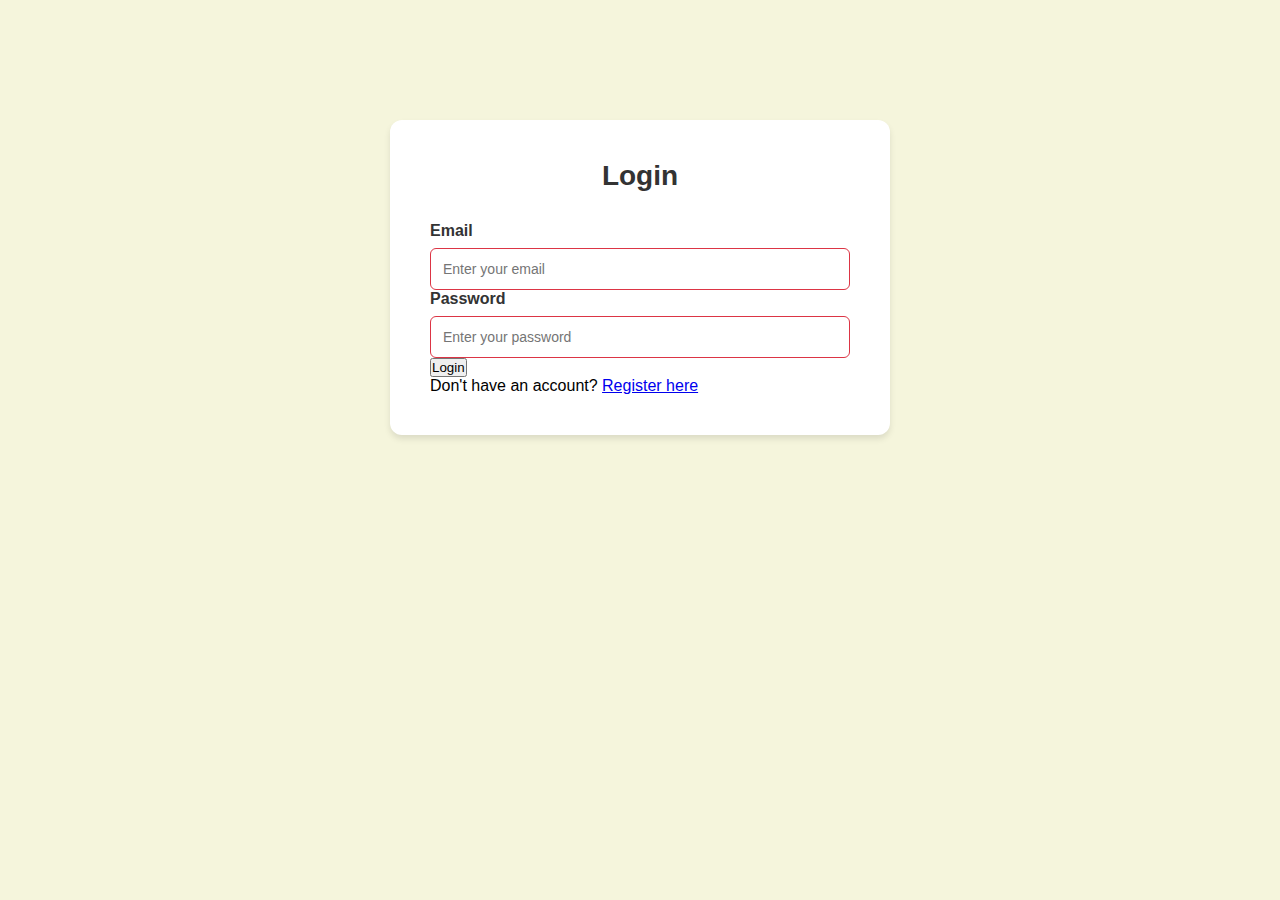
<file: Index.html>
<!DOCTYPE html>
<html lang="en">
<head>
    <meta charset="UTF-8">
    <meta name="viewport" content="width=device-width, initial-scale=1.0">
    <title>Login</title>
    <link rel="stylesheet" href="style.css">
</head>
<body>
    <div class="form-container">
        <h2>Login</h2>
        <form action="#" method="post">
            <label for="email">Email</label>
            <input type="email" id="email" name="email" placeholder="Enter your email" required>
            
            <label for="password">Password</label>
            <input type="password" id="password" name="password" placeholder="Enter your password" required>
            
            <button type="submit">Login</button>
        </form>
        <p>Don't have an account? <a href="registrationPage.html">Register here</a></p>
    </div>
</body>
</html>
</file>
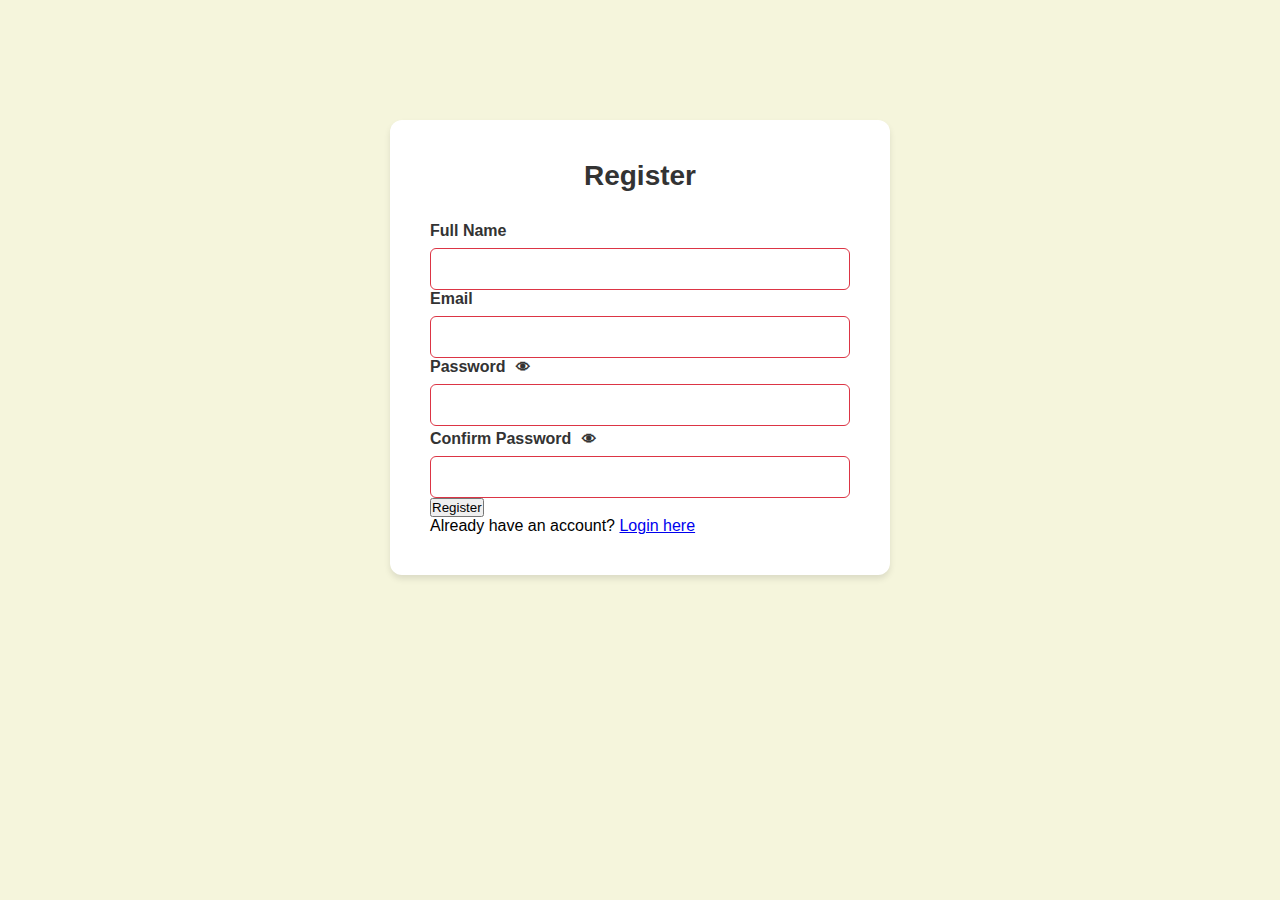
<file: login.html>
<!DOCTYPE html>
<html lang="en">
<head>
    <meta charset="UTF-8">
    <meta name="viewport" content="width=device-width, initial-scale=1.0">
    <title>Register</title>
    <link rel="stylesheet" href="style.css">

    <style>
        /* Helper text styles (small, subtle) */
        .password-help {
            font-size: 0.85em;
            margin-top: 4px;
        }

        .weak { color: red; }
        .good { color: orange; }
        .strong { color: green; }

        .eye-toggle {
            cursor: pointer;
            font-size: 0.9em;
            margin-left: 6px;
        }

        .error {
            color: red;
            font-size: 0.85em;
        }
    </style>
</head>
<body> 
    <div class="form-container">
        <h2>Register</h2>

        <form method="POST" onsubmit="return checkPasswordMatch()">

            <!-- Full Name -->
            <label for="name">Full Name</label>
            <input type="text" id="name" name="name" required>

            <!-- Email -->
            <label for="email">Email</label>
            <input type="email" id="email" name="email" required>

            <!-- Password -->
            <label for="password">
                Password 
                <span class="eye-toggle" onclick="togglePassword()">👁</span>
            </label>
            <input type="password" id="password" name="password" required>

            <div id="strength" class="password-help"></div>
            <div id="hints" class="password-help"></div>

            <!-- Confirm Password -->
            <label for="confirm_password">
                Confirm Password 
                <span class="eye-toggle" onclick="toggleConfirm()">👁</span>
            </label>
            <input type="password" id="confirm_password" name="confirm_password" required>

            <div id="matchError" class="error"></div>

            <button type="submit">Register</button>
        </form>

        <p>Already have an account? <a href="index.html">Login here</a></p>
    </div>

    <script>
        const password = document.getElementById("password");
        const confirmPassword = document.getElementById("confirm_password");
        const strength = document.getElementById("strength");
        const hints = document.getElementById("hints");
        const matchError = document.getElementById("matchError");

        function togglePassword() {
            password.type = password.type === "password" ? "text" : "password";
        }

        function toggleConfirm() {
            confirmPassword.type = confirmPassword.type === "password" ? "text" : "password";
        }

        password.addEventListener("input", () => {
            let score = 0;
            let hintText = [];

            if (password.value.length >= 8) score++;
            else hintText.push("• At least 8 characters");

            if (/[A-Z]/.test(password.value)) score++;
            else hintText.push("• Add an uppercase letter");

            if (/[0-9]/.test(password.value)) score++;
            else hintText.push("• Add a number");

            if (/[^A-Za-z0-9]/.test(password.value)) score++;
            else hintText.push("• Add a special character");

            if (password.value.length === 0) {
                strength.textContent = "";
                hints.textContent = "";
                return;
            }

            if (score <= 1) {
                strength.textContent = "Weak password";
                strength.className = "password-help weak";
            } else if (score <= 3) {
                strength.textContent = "Good password";
                strength.className = "password-help good";
            } else {
                strength.textContent = "Strong password";
                strength.className = "password-help strong";
            }

            hints.innerHTML = hintText.join("<br>");
        });

        function checkPasswordMatch() {
            if (password.value !== confirmPassword.value) {
                matchError.textContent = "Passwords do not match.";
                return false;
            }
            matchError.textContent = "";
            return true;
        }
    </script>
</body>
</html>
</file>
<file: style.css>
/* General body styling */
* {
    margin: 0;
    padding: 0;
    box-sizing: border-box;
}

body {
    font-family: 'Segoe UI', Tahoma, Geneva, Verdana, sans-serif;
    background-color: #f5f5dc;
    min-height: 100vh;
    padding-top: 70px;
}

/* Navbar styling */
.navbar {
    background-color: #333333;
    color: white;
    padding: 0;
    position: fixed;
    top: 0;
    width: 100%;
    box-shadow: 0 2px 4px rgba(0,0,0,0.1);
    z-index: 1000;
}

.navbar-content {
    max-width: 1200px;
    margin: 0 auto;
    padding: 0 20px;
    display: flex;
    justify-content: space-between;
    align-items: center;
    height: 70px;
}

.navbar h1 {
    font-size: 24px;
    margin: 0;
}

.nav-links {
    display: flex;
    gap: 20px;
}

.nav-links a {
    color: white;
    text-decoration: none;
    transition: color 0.3s;
    padding: 8px 12px;
    border-radius: 4px;
}

.nav-links a:hover {
    background-color: #555555;
    color: #f5deb3;
}

/* Main container */
.container {
    max-width: 1200px;
    margin: 30px auto;
    padding: 0 20px;
}

/* Form container */
.form-container {
    background-color: #ffffff;
    padding: 40px;
    border-radius: 12px;
    box-shadow: 0 4px 6px rgba(0,0,0,0.1);
    max-width: 500px;
    margin: 50px auto;
}

.form-container h2 {
    margin-bottom: 30px;
    color: #333333;
    text-align: center;
    font-size: 28px;
}

/* Form groups */
.form-group {
    margin-bottom: 20px;
}

form label {
    display: block;
    margin-bottom: 8px;
    font-weight: 600;
    color: #333333;
}

form input {
    width: 100%;
    padding: 12px;
    border: 1px solid #cccccc;
    border-radius: 6px;
    font-size: 14px;
    transition: border-color 0.3s;
}

form input:focus {
    outline: none;
    border-color: #a0522d;
    box-shadow: 0 0 5px rgba(160, 82, 45, 0.3);
}

form input:invalid {
    border-color: #dc3545;
}

form small {
    display: block;
    margin-top: 4px;
    color: #666666;
    font-size: 12px;
}

/* Button styling */
.btn {
    width: 100%;
    padding: 12px;
    border: none;
    border-radius: 6px;
    font-weight: 600;
    cursor: pointer;
    transition: background-color 0.3s;
    font-size: 16px;
}

.btn-primary {
    background-color: #a0522d;
    color: white;
}

.btn-primary:hover {
    background-color: #8b4513;
}

.btn-secondary {
    background-color: #666666;
    color: white;
}

.btn-secondary:hover {
    background-color: #555555;
}

.btn-danger {
    background-color: #dc3545;
    color: white;
}

.btn-danger:hover {
    background-color: #c82333;
}

.btn-success {
    background-color: #28a745;
    color: white;
}

.btn-success:hover {
    background-color: #218838;
}

/* Alert messages */
.alert {
    padding: 15px;
    margin-bottom: 20px;
    border-radius: 6px;
    border-left: 4px solid;
}

.alert-success {
    background-color: #d4edda;
    color: #155724;
    border-color: #28a745;
}

.alert-danger {
    background-color: #f8d7da;
    color: #721c24;
    border-color: #dc3545;
}

.alert-warning {
    background-color: #fff3cd;
    color: #856404;
    border-color: #ffc107;
}

.alert-info {
    background-color: #d1ecf1;
    color: #0c5460;
    border-color: #17a2b8;
}

/* Form footer */
.form-footer {
    margin-top: 20px;
    text-align: center;
    color: #666666;
}

.form-footer a {
    color: #a0522d;
    text-decoration: none;
    font-weight: 600;
}

.form-footer a:hover {
    text-decoration: underline;
}

/* Dashboard and other pages */
.dashboard-container {
    background-color: white;
    padding: 30px;
    border-radius: 8px;
    box-shadow: 0 2px 4px rgba(0,0,0,0.1);
    margin: 20px auto;
    max-width: 800px;
}

.dashboard-header {
    border-bottom: 2px solid #a0522d;
    padding-bottom: 20px;
    margin-bottom: 30px;
}

.dashboard-header h2 {
    color: #333333;
    font-size: 32px;
}

.dashboard-header p {
    color: #666666;
    margin-top: 5px;
}

.info-box {
    background-color: #f9f9f9;
    border: 1px solid #e0e0e0;
    border-radius: 6px;
    padding: 20px;
    margin-bottom: 20px;
}

.info-box label {
    font-weight: 600;
    color: #333333;
    display: inline-block;
    min-width: 150px;
}

.info-box p {
    margin: 10px 0;
    color: #666666;
}

/* Table styling */
table {
    width: 100%;
    border-collapse: collapse;
    margin-top: 20px;
}

table thead {
    background-color: #a0522d;
    color: white;
}

table th {
    padding: 15px;
    text-align: left;
    font-weight: 600;
}

table td {
    padding: 12px 15px;
    border-bottom: 1px solid #e0e0e0;
}

table tbody tr:hover {
    background-color: #f5f5f5;
}

table tbody tr:nth-child(even) {
    background-color: #fafafa;
}

/* Action buttons in tables */
.action-buttons {
    display: flex;
    gap: 10px;
}

.action-buttons a,
.action-buttons button {
    padding: 6px 12px;
    border-radius: 4px;
    text-decoration: none;
    font-size: 12px;
    cursor: pointer;
    border: none;
}

/* Responsive design */
@media (max-width: 600px) {
    .form-container {
        padding: 20px;
        margin: 20px 10px;
    }

    .navbar-content {
        flex-direction: column;
        height: auto;
        padding: 10px 20px;
    }

    .nav-links {
        flex-wrap: wrap;
        margin-top: 10px;
    }

    body {
        padding-top: 120px;
    }

    .dashboard-container {
        padding: 20px;
        margin: 10px;
    }

    table {
        font-size: 14px;
    }

    table th,
    table td {
        padding: 10px;
    }
}
</file>
